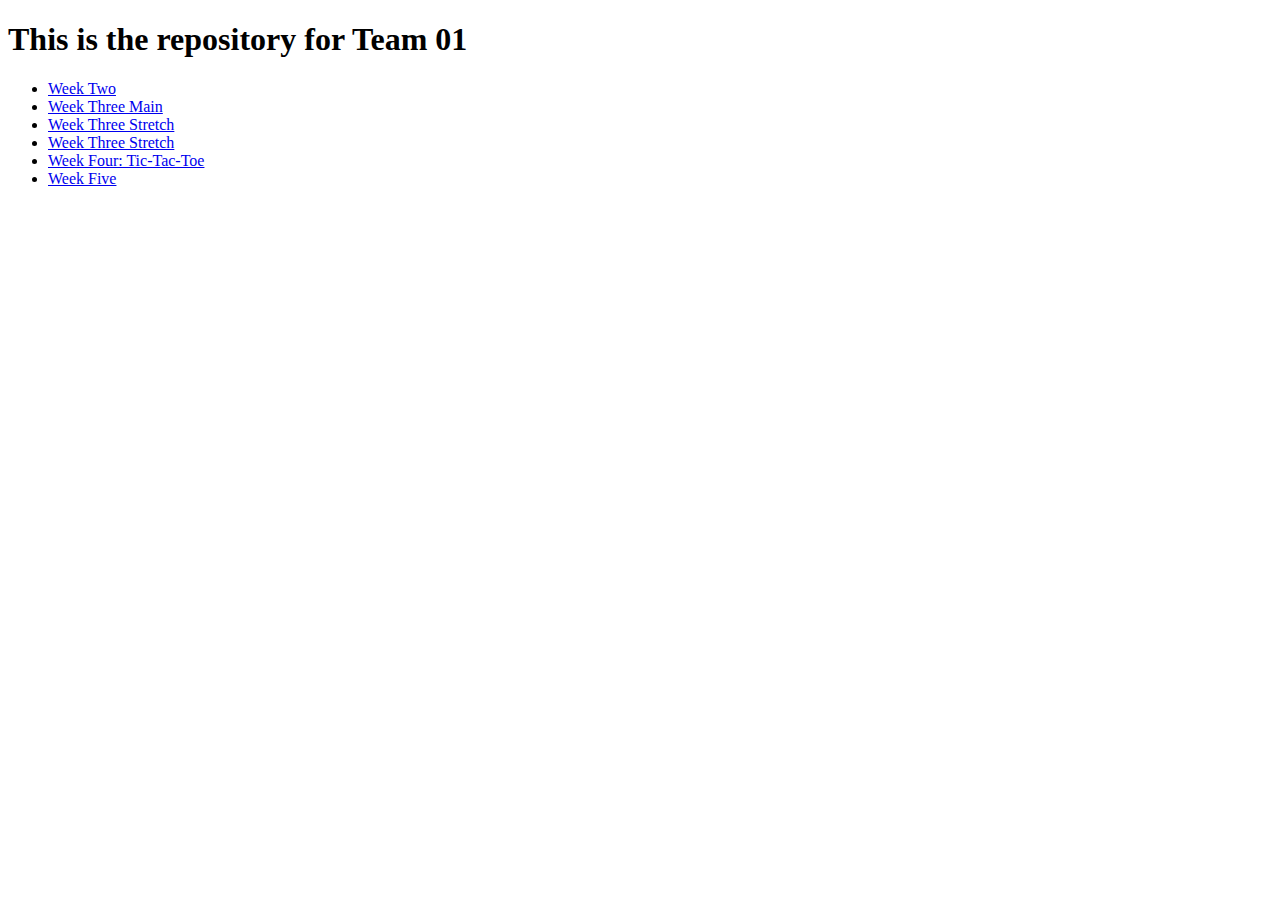
<file: index.html>
<!DOCTYPE html>
<html lang="en">

<head>
  <meta charset="UTF-8">
  <meta http-equiv="X-UA-Compatible" content="IE=edge">
  <meta name="viewport" content="width=device-width, initial-scale=1.0">
  <title>Team 01</title>
</head>

<body>
  <h1>This is the repository for Team 01</h1>
  <ul id="contents">
  </ul>
  <script>
    let content = [
      {
        name: "Week Two",
        ref: "w02"
      },
      {
        name: "Week Three Main",
        ref: "w03/index-START.html"
      },
      {
        name: "Week Three Stretch",
        ref: "w03/index-START2.html"
      },
      {
        name: "Week Three Stretch",
        ref: "w03/index-START2.html"
      },
      {
        name: "Week Four: Tic-Tac-Toe",
        ref: "w04/index.html"
      },
      {
        name: "Week Five",
        ref: "#"
      },
    ]
    let list = document.getElementById('contents');
    for(item of content){
      let li = document.createElement('li');
      let a = document.createElement('a');
      a.setAttribute('href', item.ref);
      a.innerText = item.name;
      li.appendChild(a);
      list.appendChild(li);
    }
  </script>
</body>

</html>
</file>
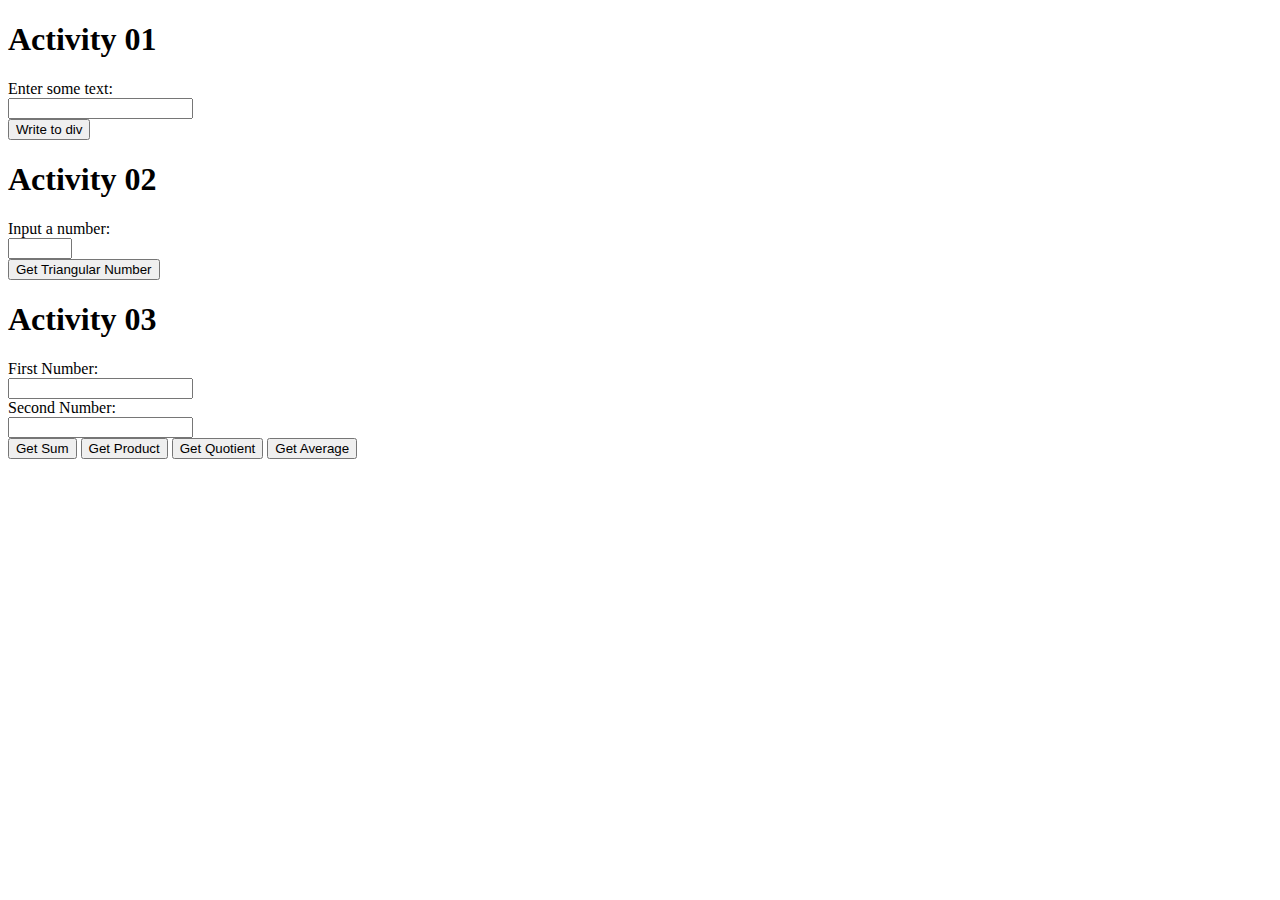
<file: w02/index.html>
<!DOCTYPE html>
<html lang="en">

<head>
  <meta charset="UTF-8">
  <meta http-equiv="X-UA-Compatible" content="IE=edge">
  <meta name="viewport" content="width=device-width, initial-scale=1.0">
  <title>Team Activity 01 | WDD 330</title>
  <style>
    label,
    input {
      display: block;
    }
  </style>
</head>

<body>
  <section>
    <h1>Activity 01</h1>
    <label for="text01">Enter some text:
      <input type="text" name="text01" id="text01">
    </label>
    <button type="button" onclick="writeToDiv()">Write to div</button>
    <div id="output01"></div>
  </section>

  <section>
    <h1>Activity 02</h1>
    <label for="triNum">Input a number:
      <input type="number" name="triNum" id="triNum" min=0 max=100>
    </label>
    <button type="button" onclick="triNum(parseFloat(document.getElementById('triNum').value))">Get Triangular
      Number</button>
    <div id="output02"></div>
  </section>

  <section>
    <h1>Activity 03</h1>
    <label for="calcNum01">First Number:
      <input type="number" name="calcNum01" id="calcNum01">
    </label>
    <label for="calcNum02">Second Number:
      <input type="number" name="calcNum02" id="calcNum02">
    </label>
    <button type="button" onclick="addTwo()">Get Sum</button>
    <button type="button" onclick="multiply()">Get Product</button>
    <button type="button" onclick="divide()">Get Quotient</button>
    <button type="button" onclick="mean(addTwo())">Get Average</button>
    <div id="output03"></div>
  </section>

  <script>
    let cn1;
    let cn2;

    function writeToDiv() {
      let inputData = document.getElementById('text01').value;
      document.getElementById('output01').innerHTML = inputData;
    }

    function triNum(n) { //5
      let result = 0;
      let i = 0;
      while (n > i) { //5 > 1
        result += n - i; // 5 + 4
        i++; //2
      }
      document.getElementById('output02').innerHTML = result;
      return result;
    }

    function getCalcData() {
      cn1 = parseFloat(document.getElementById('calcNum01').value);
      cn2 = parseFloat(document.getElementById('calcNum02').value);
    }

    function addTwo() {
      getCalcData();
      document.getElementById('output03').innerHTML = cn1 + cn2;
      return cn1 + cn2;
    }
    const multiply = () => {
      getCalcData();
      document.getElementById('output03').innerHTML = cn1 * cn2;
    };

    var divide = function () {
      getCalcData();
      document.getElementById('output03').innerHTML = (cn1 / cn2).toFixed(2);
    };

    const mean = (a) => {
      document.getElementById('output03').innerHTML = a / 2
    };


  </script>
</body>

</html>
</file>
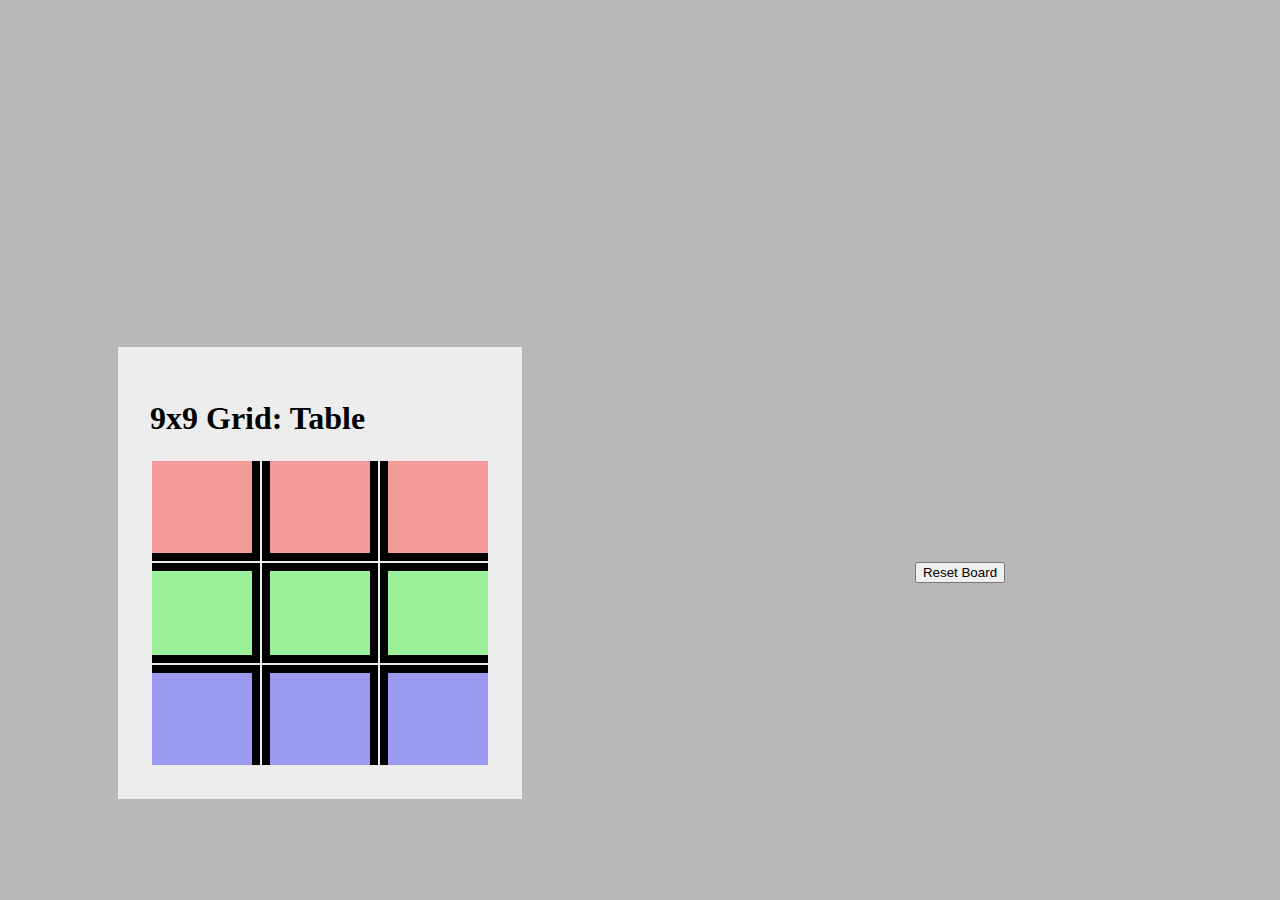
<file: w04/index.html>
<!DOCTYPE html>
<html lang="en">

<head>
  <meta charset="UTF-8" />
  <title>Tic-Tac-Toe</title>
  <link rel="stylesheet" href="css/grid.css">

</head>

<body>

  <main>
    <h1 id="output"></h1>

    <section class="div-container">
      <h1>9x9 Grid: Divs</h1>
      <!--
      Code snippet to quickly make this grid in VS Code:
      div.grid(div.grid-top*3+div.grid-mid*3+div.grid-bot*3)
   -->
      <!-- The grid has it's own style which is in the css folder. -->
      <div class="grid" id="9x9">
        <!-- Top row divs -->
        <div class="grid-top" id="left-top">1</div>
        <div class="grid-top" id="mid-top">2</div>
        <div class="grid-top" id="right-top">3</div>
        <!-- Middle row divs -->
        <div class="grid-mid" id="left-mid">4</div>
        <div class="grid-mid" id="mid-mid">5</div>
        <div class="grid-mid" id="right-mid">6</div>
        <!-- Bottom row divs -->
        <div class="grid-bot" id="left-bot">7</div>
        <div class="grid-bot" id="mid-bot">8</div>
        <div class="grid-bot" id="right-bot">9</div>
      </div>
    </section>
    <section class="table-container">
      <h1>9x9 Grid: Table</h1>
      <table class="board" style="font-size: 55px;">
        <tr>
          <td class="grid-top table-top" id="left"></td>
          <td class="grid-top table-top" id="mid"></td>
          <td class="grid-top table-top" id="right"></td>
        </tr>
        <tr>
          <td class="grid-mid table-mid" id="left"></td>
          <td class="grid-mid table-mid" id="mid"></td>
          <td class="grid-mid table-mid" id="right"></td>
        </tr>
        <tr>
          <td class="grid-bot table-bot" id="left"></td>
          <td class="grid-bot table-bot" id="mid"></td>
          <td class="grid-bot table-bot" id="right"></td>
        </tr>
      </table>
    </section>
    <button id="reset">Reset Board</button>
    <script>
      //Variables
      const board = document.querySelector('.board');
      const output = document.querySelector('#output');
      const player1 = 'X';
      const player2 = 'O';
      let player = player1;
      let boardValues = [];

      function checkWin() {
        let result = false;
        for (let i = 0; i < boardValues.length - 2; i++) {
          if (boardValues[i] !== "") {
            if (boardValues[i] === boardValues[i + 1] && boardValues[i + 1] === boardValues[i + 2]) {
              console.log('Horizontal Win');
              result = true;
            } else if ((boardValues[i] === boardValues[i + 3] && boardValues[i + 3] === boardValues[i + 6])) {
              console.log('Vertical win');
              result = true;
            } else if ((boardValues[4] === boardValues[0] && boardValues[8]) || (boardValues[4] === boardValues[2] &&
                boardValues[6])) {
              console.log('Diagonal win');
              result = true;
            }
          }
        }
        return result;
      }


      function checkTie() {
        let stopGame = false;
        let newValues = [];
        for (let i = 0; i < board.rows.length; i++) {
          let row = board.rows[i];
          for (let j = 0; j < row.cells.length; j++) {
            newValues.push(row.cells[j].innerHTML);
          }
        }
        boardValues = newValues;
        console.log(boardValues);
        win = checkWin();
        if (win) {
          output.innerHTML = `${player} wins!`;
          stopGame = true;
        } else {
          if (!boardValues.includes("")) {
            output.innerHTML = 'TIE';
            stopGame = true;
          }
        }
        return stopGame;
      }

      //Add a piece function
      function addPiece(e) {
        // console.log('This is ' + e.target.innerHTML);
        if (e.target.innerHTML === "") {
          e.target.innerHTML = player;
          let stop = checkTie();
          if (stop) {
            board.removeEventListener('click', addPiece);
          } else {

            if (player === player1) {
              player = player2;
              output.innerHTML = `It's ${player}'s turn`;
            } else {
              player = player1;
              output.innerHTML = `It's ${player}'s turn`;
            }
          }
        }
      }

      //table
      function resetBoard() {
        for (let i = 0; i < board.rows.length; i++) {
          let row = board.rows[i];
          for (let j = 0; j < row.cells.length; j++) {
            row.cells[j].innerHTML = '';
          }
        }
        board.addEventListener('click', addPiece);
        output.innerHTML = `It's ${player}'s turn`;
      }

      board.addEventListener('click', addPiece);
      reset.addEventListener('click', resetBoard);
    </script>
  </main>
</body>

</html>
</file>
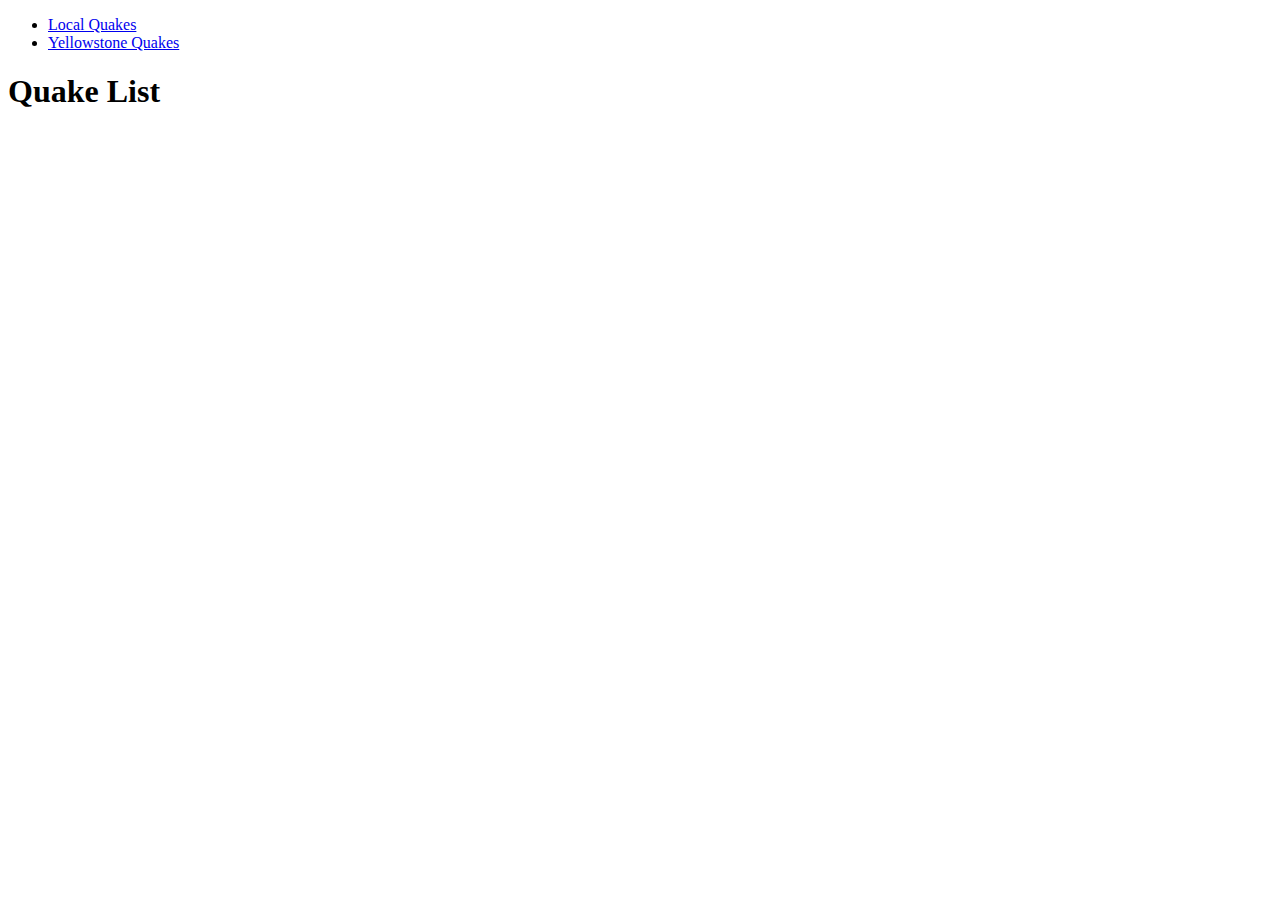
<file: w10/index.html>
<!DOCTYPE html>
<html lang="en">
  <head>
    <meta charset="utf-8" />
    <title>Local Quakes</title>
    <meta name="viewport" content="width=device-width, initial-scale=1" />
  </head>

  <body>
    <header>
      <nav>
        <heading>
          <nav><ul id="mainNav"></ul></nav>
        </heading>
      </nav>
    </header>
    <main id="content">
      <h1>Quake List</h1>
      <ul id="quakeList" class="hikeStyles"></ul>
    </main>

    <script src="js/index.js" type="module"></script>
  </body>
</html>
</file>
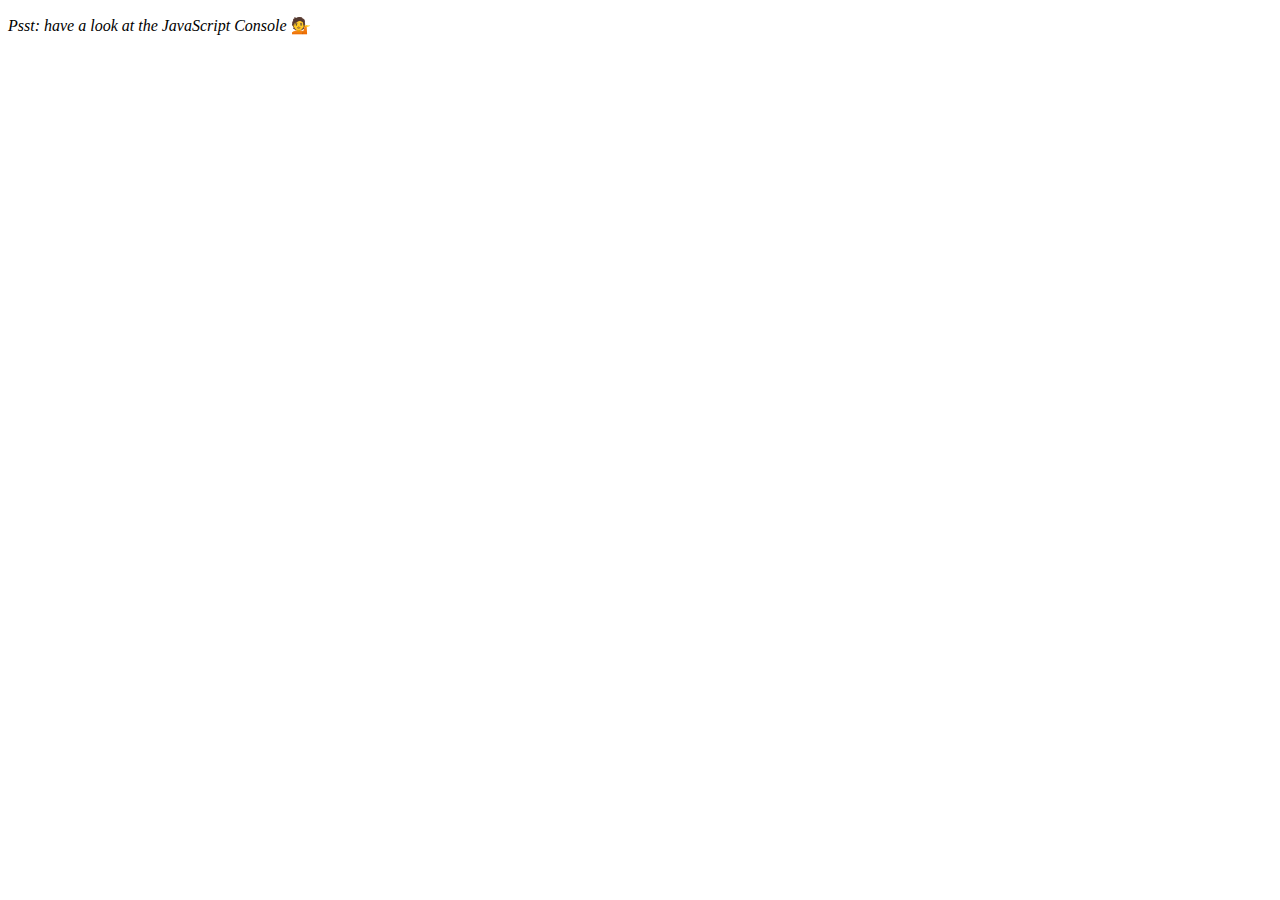
<file: w03/index-START.html>
<!DOCTYPE html>
<html lang="en">

<head>
  <meta charset="UTF-8" />
  <title>Array Cardio 💪</title>
</head>

<body>
  <p><em>Psst: have a look at the JavaScript Console</em> 💁</p>
  <script>
    // Get your shorts on - this is an array workout!
    // ## Array Cardio Day 1

    // Some data we can work with

    const inventors = [{
        first: 'Albert',
        last: 'Einstein',
        year: 1879,
        passed: 1955
      },
      {
        first: 'Isaac',
        last: 'Newton',
        year: 1643,
        passed: 1727
      },
      {
        first: 'Galileo',
        last: 'Galilei',
        year: 1564,
        passed: 1642
      },
      {
        first: 'Marie',
        last: 'Curie',
        year: 1867,
        passed: 1934
      },
      {
        first: 'Johannes',
        last: 'Kepler',
        year: 1571,
        passed: 1630
      },
      {
        first: 'Nicolaus',
        last: 'Copernicus',
        year: 1473,
        passed: 1543
      },
      {
        first: 'Max',
        last: 'Planck',
        year: 1858,
        passed: 1947
      },
      {
        first: 'Katherine',
        last: 'Blodgett',
        year: 1898,
        passed: 1979
      },
      {
        first: 'Ada',
        last: 'Lovelace',
        year: 1815,
        passed: 1852
      },
      {
        first: 'Sarah E.',
        last: 'Goode',
        year: 1855,
        passed: 1905
      },
      {
        first: 'Lise',
        last: 'Meitner',
        year: 1878,
        passed: 1968
      },
      {
        first: 'Hanna',
        last: 'Hammarström',
        year: 1829,
        passed: 1909
      }
    ];

    const people = [
      'Beck, Glenn',
      'Becker, Carl',
      'Beckett, Samuel',
      'Beddoes, Mick',
      'Beecher, Henry',
      'Beethoven, Ludwig',
      'Begin, Menachem',
      'Belloc, Hilaire',
      'Bellow, Saul',
      'Benchley, Robert',
      'Benenson, Peter',
      'Ben-Gurion, David',
      'Benjamin, Walter',
      'Benn, Tony',
      'Bennington, Chester',
      'Benson, Leana',
      'Bent, Silas',
      'Bentsen, Lloyd',
      'Berger, Ric',
      'Bergman, Ingmar',
      'Berio, Luciano',
      'Berle, Milton',
      'Berlin, Irving',
      'Berne, Eric',
      'Bernhard, Sandra',
      'Berra, Yogi',
      'Berry, Halle',
      'Berry, Wendell',
      'Bethea, Erin',
      'Bevan, Aneurin',
      'Bevel, Ken',
      'Biden, Joseph',
      'Bierce, Ambrose',
      'Biko, Steve',
      'Billings, Josh',
      'Biondo, Frank',
      'Birrell, Augustine',
      'Black, Elk',
      'Blair, Robert',
      'Blair, Tony',
      'Blake, William'
    ];

    // Array.prototype.filter()
    // 1. Filter the list of inventors for those who were born in the 1500's
    const filteredInv = inventors.filter(inventor => {
      if (inventor.year > 1499 && inventor.year < 1600) {
        return inventor
      }
    }).map(inv => {
      return `\n${inv.first} ${inv.last} - ${inv.year}`
    });
    console.log(`1. Filter the list of inventors for those who were born in the 1500's\n ${filteredInv}`);

    // Array.prototype.map()
    // 2. Give us an array of the inventors' first and last names
    console.log("2. Give us an array of the inventors' first and last names\n" + inventors.map(inv => {
      return `\n${inv.first} ${inv.last}`
    }).toString());

    // Array.prototype.sort()
    // 3. Sort the inventors by birthdate, oldest to youngest
    console.log("3. Sort the inventors by birthdate, oldest to youngest\n" + inventors.sort((a, b) => {
      if (a.year < b.year) {
        return -1
      }
      if (a.year > b.year) {
        return 1
      }
    }).map(inv => {
      return `\n${inv.first} ${inv.last} - ${inv.year}`
    }));

    // Array.prototype.reduce()
    // 4. How many years did all the inventors live?
    console.log(`4. How many years did all the inventors live?\n The total number of years is: ` + inventors.reduce((a,
      b) => {
      return a + (b.passed - b.year)
    }, 0));


    // 5. Sort the inventors by years lived
    console.log("5. Sort the inventors by years lived\n" + inventors.map((a) => {
      return `\n${a.first} ${a.last}: ${a.passed - a.year}`
    }).sort((a, b) => {
      if (a < b) {
        return -1
      }
      if (a > b) {
        return 1
      }
    }).toString());


    // 6. create a list of Boulevards in Paris that contain 'de' anywhere in the name
    // https://en.wikipedia.org/wiki/Category:Boulevards_in_Paris
    // goto the link above and open the console. Paste the following two lines in.  That will create a list of links in memory that you can reference through the console. Use that list to finish the problem.
    /*
			const category = document.querySelector('.mw-category');
      const links = Array.from(category.querySelectorAll('a'));

			THIS
			console.log(links.map((link=>{return link.toString()})).filter(link=>{return link.includes('de')}))


			OR THIS
			console.log(links.filter((link=>{return link['href'].includes('de')})).map(link=>{return link.href}))
*/

    // 7. sort Exercise
    // Sort the people alphabetically by last name

    console.log(`7. Sort the people alphabetically by last name: \n` + (people.sort((a, b) => {
      if (a < b) {
        return -1
      }
      if (a > b) {
        return 1
      }
    })).map(person=>{return `\n${person}`}));


    // 8. Reduce Exercise
    // Sum up the instances of each of these
    const data = [
      'car',
      'car',
      'truck',
      'truck',
      'bike',
      'walk',
      'car',
      'van',
      'bike',
      'walk',
      'car',
      'van',
      'car',
      'truck'
    ];

    console.log("8. Reduce Exercise: Sum up the instances of items in a list\n" + Object.entries(data.reduce((a,b)=>{
				if(typeof(a[b])!=='undefined'){
					a[b]++;
					return a;
				}
				else{
					a[b]=1;
					return a;
				}
			}, a={})));

  </script>
</body>

</html>
</file>
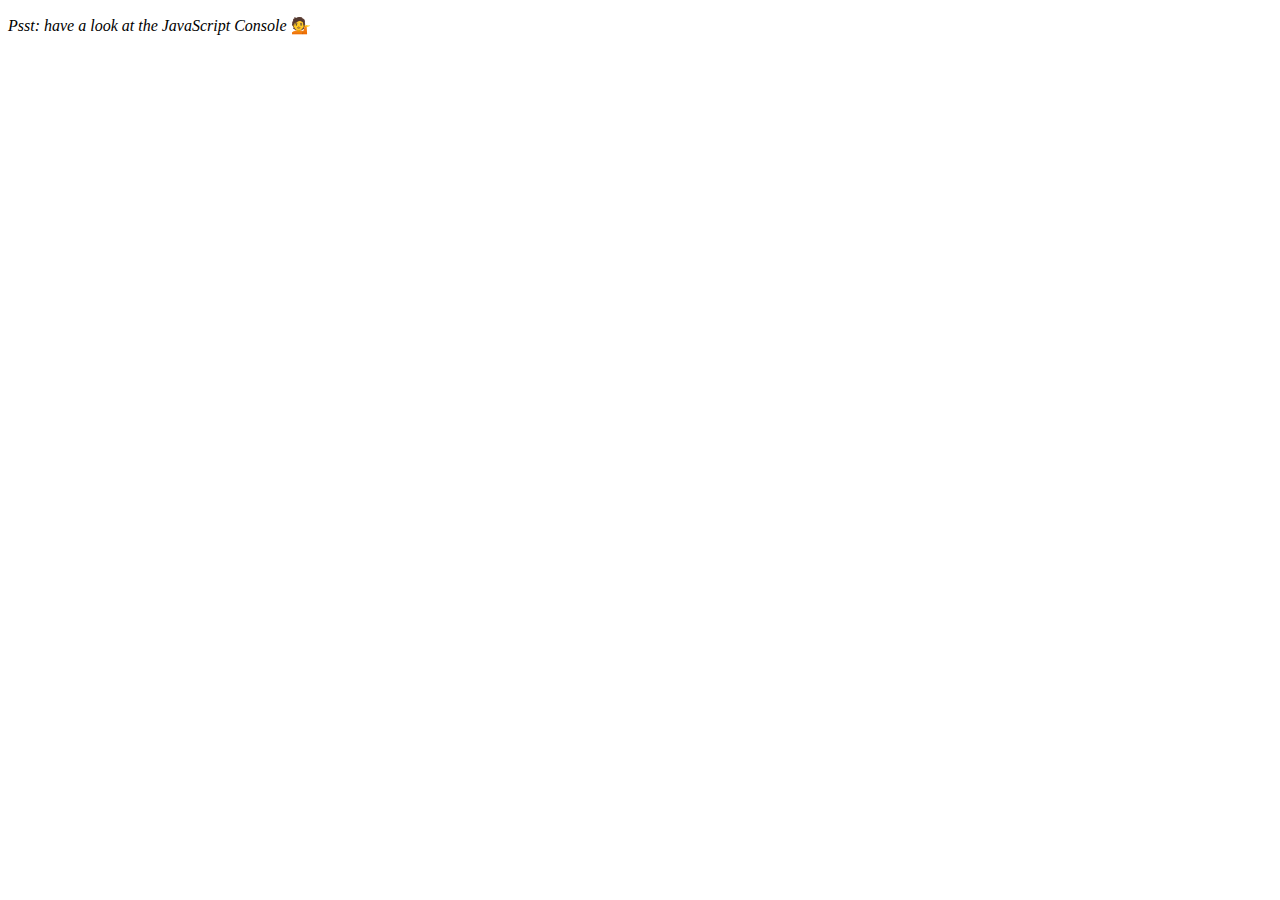
<file: w03/index-START2.html>
<!DOCTYPE html>
<html lang="en">

<head>
  <meta charset="UTF-8">
  <title>Array Cardio 💪💪</title>
</head>

<body>
  <p><em>Psst: have a look at the JavaScript Console</em> 💁</p>
  <script>
    // ## Array Cardio Day 2

    const people = [{
        name: 'Wes',
        year: 1988
      },
      {
        name: 'Kait',
        year: 1986
      },
      {
        name: 'Irv',
        year: 1970
      },
      {
        name: 'Lux',
        year: 2015
      }
    ];

    const comments = [{
        text: 'Love this!',
        id: 523423
      },
      {
        text: 'Super good',
        id: 823423
      },
      {
        text: 'You are the best',
        id: 2039842
      },
      {
        text: 'Ramen is my fav food ever',
        id: 123523
      },
      {
        text: 'Nice Nice Nice!',
        id: 542328
      }
    ];

    // Some and Every Checks
    // Array.prototype.some() // is at least one person 19 or older?
    const somePeople = people.some(person => {
      let year = new Date().getFullYear();
      // console.log(person.name, year, person.year, `age: ${year - person.year}`)
      if (year - person.year >= 19) {
        return person;
      }
    });
    console.log(`Some people are at least 19: ${somePeople}`);

    // Array.prototype.every() // is everyone 19 or older?
    const everyPeople = people.every(person => {
      let year = new Date().getFullYear();
      // console.log(person.name, year, person.year, `age: ${year - person.year}`)
      if (year - person.year >= 5) {
        return person;
      }
    });
    console.log(`Every person is at least 19: ${everyPeople}`);

    // Array.prototype.find()
    // Find is like filter, but instead returns just the one you are looking for
    // find the comment with the ID of 823423
    const findComment = comments.find(c => {
      if (c.id === 823423) return c
    });
    console.log(`The comment with id ${findComment.id} says: ${findComment.text}`);

    // Array.prototype.findIndex()
    // Find the comment with this ID
    const findCommentId = comments.findIndex(c => {
      if (c.id === 823423) return true
    });
    console.log(`The comment with id ${findComment.id} was found at index: ${findCommentId}`);

    // delete the comment with the ID of 823423
    console.log(`There are currently ${comments.length} comments.`);
    console.log(`Deleting comment with id: ${findComment.id}`);
    comments.splice(findCommentId,1);
    console.log(`There are currently ${comments.length} comments.`);
  </script>
</body>

</html>
</file>
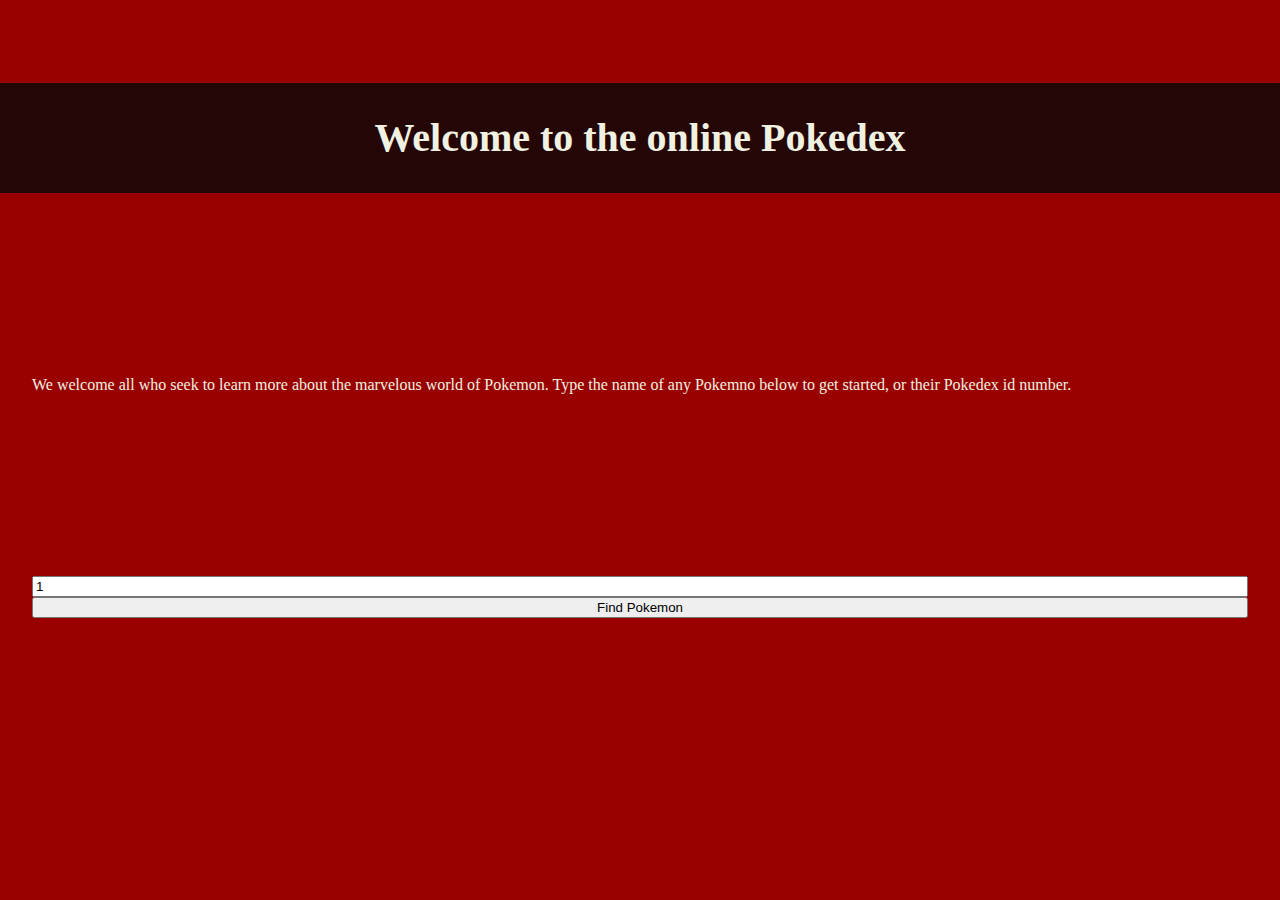
<file: w08/pokemon.html>
<!DOCTYPE html>
<html lang="en">

<head>
  <meta charset="UTF-8">
  <meta http-equiv="X-UA-Compatible" content="IE=edge">
  <meta name="viewport" content="width=device-width, initial-scale=1.0">
  <title>Pokedex</title>
  <link rel="stylesheet" href="css/pokeStyle.css">
</head>

<body>
  <main>
    <h1>Welcome to the online Pokedex</h1>
    <p class="intro">We welcome all who seek to learn more about the marvelous world of Pokemon. Type the name of any
      Pokemno below to
      get started, or their Pokedex id number.</p>
    <!-- <input type="search" name="pokemon" id="pokemon" disabled>
    <input type="button" value="Find Pokemon" onclick="getData()" disabled> -->
    <div class="search">
      <input type="number" name="pokemon" id="gen" min=1 max=7 value="1">
      <input type="button" value="Find Pokemon" onclick="getData()">
    </div>
    <div id="poke-container">

    </div>
  </main>
</body>
<script src="fetchPoke.js"></script>

</html>
</file>
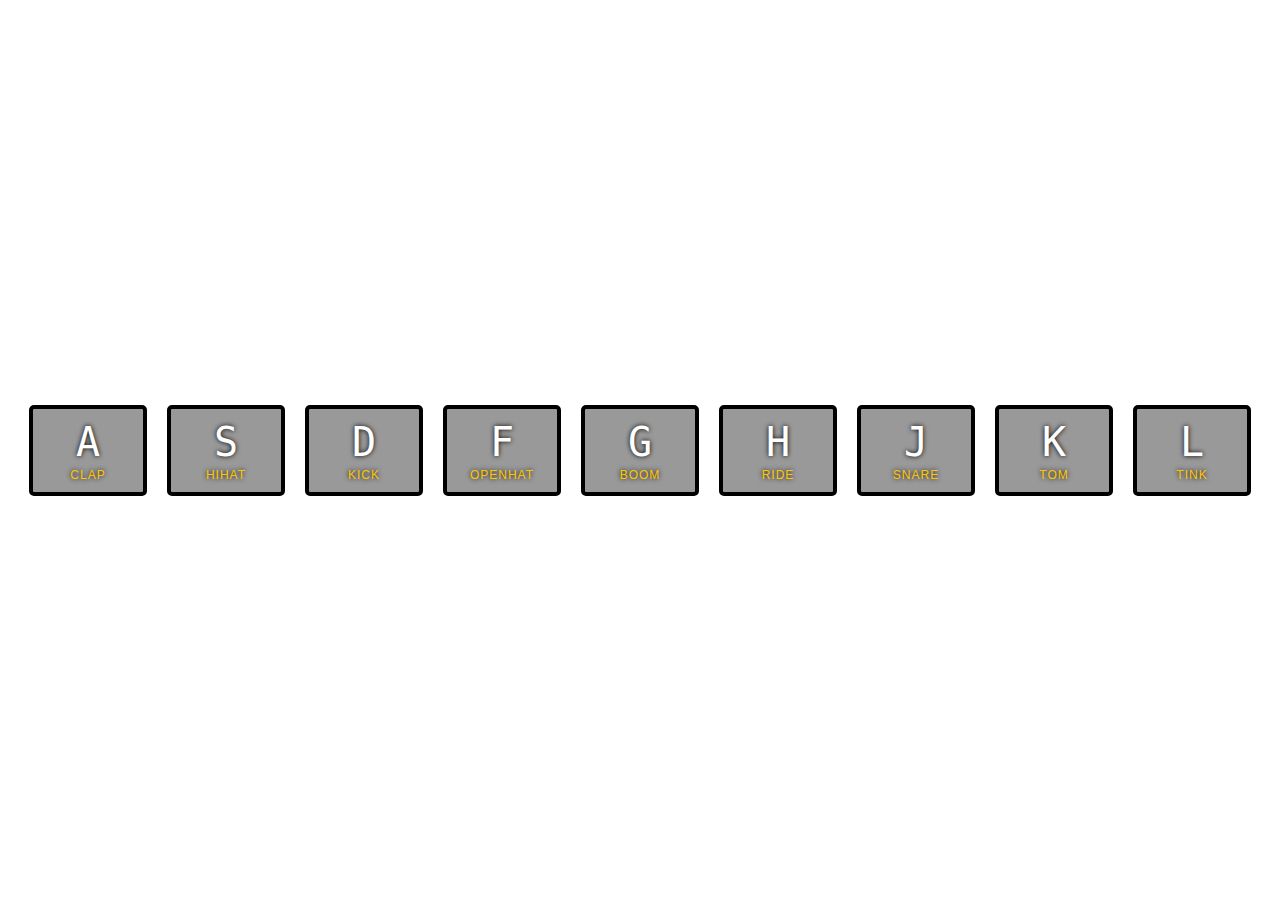
<file: w09/index-START.html>
<!DOCTYPE html>
<html lang="en">
<head>
  <meta charset="UTF-8">
  <title>JS Drum Kit</title>
  <link rel="stylesheet" href="style.css">
</head>
<body>


  <div class="keys">
    <div data-key="65" class="key">
      <kbd>A</kbd>
      <span class="sound">clap</span>
    </div>
    <div data-key="83" class="key">
      <kbd>S</kbd>
      <span class="sound">hihat</span>
    </div>
    <div data-key="68" class="key">
      <kbd>D</kbd>
      <span class="sound">kick</span>
    </div>
    <div data-key="70" class="key">
      <kbd>F</kbd>
      <span class="sound">openhat</span>
    </div>
    <div data-key="71" class="key">
      <kbd>G</kbd>
      <span class="sound">boom</span>
    </div>
    <div data-key="72" class="key">
      <kbd>H</kbd>
      <span class="sound">ride</span>
    </div>
    <div data-key="74" class="key">
      <kbd>J</kbd>
      <span class="sound">snare</span>
    </div>
    <div data-key="75" class="key">
      <kbd>K</kbd>
      <span class="sound">tom</span>
    </div>
    <div data-key="76" class="key">
      <kbd>L</kbd>
      <span class="sound">tink</span>
    </div>
  </div>

  <audio data-key="65" src="sounds/clap.wav"></audio>
  <audio data-key="83" src="sounds/hihat.wav"></audio>
  <audio data-key="68" src="sounds/kick.wav"></audio>
  <audio data-key="70" src="sounds/openhat.wav"></audio>
  <audio data-key="71" src="sounds/boom.wav"></audio>
  <audio data-key="72" src="sounds/ride.wav"></audio>
  <audio data-key="74" src="sounds/snare.wav"></audio>
  <audio data-key="75" src="sounds/tom.wav"></audio>
  <audio data-key="76" src="sounds/tink.wav"></audio>

<script src="main.js"></script>


</body>
</html>
</file>
<file: w04/css/grid.css>
html,
body {
  margin: 0;
  padding: 0;
}
main {
  display: grid;
  grid-template-columns: repeat(2, 1fr);
  align-items: center;
  justify-items: center;
  min-height: 100vh;
  background-color: #b8b8b8;
}
#output{
  grid-column: 1/-1;
}
.grid {
  display: grid;
  grid-template-columns: repeat(3, 100px);
  grid-template-rows: repeat(3, 100px);
}

.grid-top {
  background-color: rgba(255, 0, 0, 0.35);
}
.grid-mid {
  background-color: rgba(0, 250, 0, 0.35);
}
.grid-bot {
  background-color: rgba(0, 0, 250, 0.35);
}

[class*="grid-"]:hover {
  background-color: rgb(137, 13, 194);
  color: white;
}

table,
.grid {
  text-align: center;
}

section {
  padding: 2em;
  background-color: rgba(250, 250, 250, 0.8);
}

.grid [class*="grid"],
td {
  border: solid black 0.15em;
}
.grid [id*="top"],
td[class*="table-top"] {
  border-top: none;
}
.grid [id*="left"],
td[id*="left"] {
  border-left: none;
}
.grid [id*="right"],
td[id*="right"] {
  border-right: none;
}
.grid [id*="bot"],
td[class*="table-bot"] {
  border-bottom: none;
}

tr {
  height: 100px;
}
td {
  width: 100px;
  margin: 0;
  padding: 0;
}

.div-container{
  display: none;
}
</file>
<file: w08/css/pokeStyle.css>
*{box-sizing:border-box}html,body{margin:0;padding:0}main{background:#900;display:grid;grid-template-columns:repeat(8, 1fr);grid-template-rows:minmax(3em, auto);min-height:100vh;align-items:center;justify-content:center;color:#f0f1e1}h1{grid-column:1/9;background:rgba(8,8,8,0.8);margin:0;width:100%;text-align:center;line-height:0.75em;padding:1em;font-size:2.5em}.intro,.search,#poke-container{grid-column:1/9;padding:0em 2em;display:grid}#poke-container{grid-template-columns:repeat(3, 1fr);grid-gap:1em;margin:1em 0em}.pokemon{background-color:#f0f1e1;color:#0a0a0a;border-radius:1em;text-align:center}.poke-name{font-size:2em;font-weight:bolder;color:#900}
/*# sourceMappingURL=pokeStyle.css.map */
</file>
<file: w09/style.css>
html {
  font-size: 10px;
  background: url(http://i.imgur.com/b9r5sEL.jpg) bottom center;
  background-size: cover;
}

body,html {
  margin: 0;
  padding: 0;
  font-family: sans-serif;
}

.keys {
  display: flex;
  flex: 1;
  min-height: 100vh;
  align-items: center;
  justify-content: center;
}

.key {
  border: .4rem solid black;
  border-radius: .5rem;
  margin: 1rem;
  font-size: 1.5rem;
  padding: 1rem .5rem;
  transition: all .07s ease;
  width: 10rem;
  text-align: center;
  color: white;
  background: rgba(0,0,0,0.4);
  text-shadow: 0 0 .5rem black;
}

.playing {
  transform: scale(1.1);
  border-color: #ffc600;
  box-shadow: 0 0 1rem #ffc600;
}

kbd {
  display: block;
  font-size: 4rem;
}

.sound {
  font-size: 1.2rem;
  text-transform: uppercase;
  letter-spacing: .1rem;
  color: #ffc600;
}
</file>
